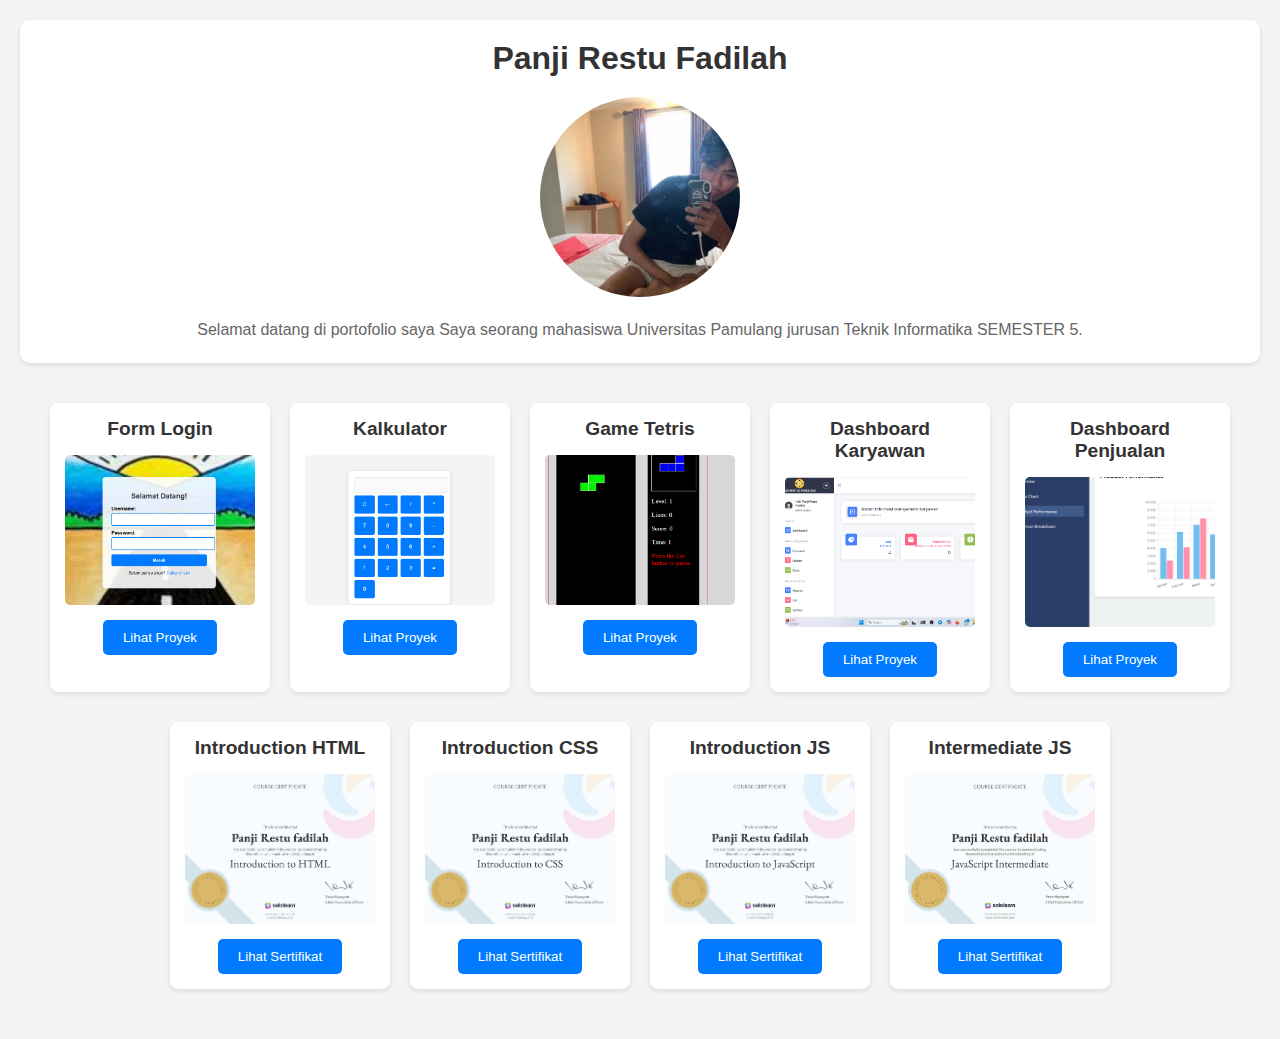
<file: index.html>
<!DOCTYPE html>
<html lang="id">
<head>
    <meta charset="UTF-8">
    <meta name="viewport" content="width=device-width, initial-scale=1.0">
    <title>Portofolio</title>
    <link rel="stylesheet" href="sytle.css">
</head>
<body>
    <header>
        <h1>Panji Restu Fadilah</h1>
        <img src="pp.jpg" alt="Foto Anda" class="profile-photo">
        <p>Selamat datang di portofolio saya Saya seorang mahasiswa Universitas Pamulang jurusan Teknik Informatika SEMESTER 5.</p>
    </header>

    <main>
        <div class="container">
            <!-- First Row - 5 columns -->
            <div class="row">
                <div class="col-md-2">
                    <h2>Form Login</h2>
                    <img src="aa-login.png" alt="Form Login">
                    <button>
                        <a href="login/login-index.html" target="_blank">Lihat Proyek</a>
                    </button>
                </div>
                <div class="col-md-2">
                    <h2>Kalkulator</h2>
                    <img src="calc.png" alt="Kalkulator">
                    <button>
                        <a href="kalkulator/calc-index.html" target="_blank">Lihat Proyek</a>
                    </button>            
                </div>
                <div class="col-md-2">
                    <h2>Game Tetris</h2>
                    <img src="TETRIS-GB.png" alt="Proyek 3">
                    <button>
                        <a href="tetris/INDEX.html" target="_blank">Lihat Proyek</a>
                    </button>
                </div>
                <div class="col-md-2">
                    <h2>Dashboard Karyawan</h2>
                    <img src="dasbordK.png" alt="Proyek 3">
                    <button>
                        <a href="https://panjirestu24.github.io/panji_restu_fadilah-_uts/" target="_blank">Lihat Proyek</a>
                    </button>
                </div>
                <div class="col-md-2">
                    <h2>Dashboard Penjualan</h2>
                    <img src="ss-chart.png" alt="Proyek 3">
                    <button>
                        <a href="chart/chartxx1.html" target="_blank">Lihat Proyek</a>
                    </button>
                </div>
            </div>

            <!-- Second Row - 4 columns -->
            <div class="row">
                <div class="col-md-2">
                    <h2>Introduction HTML</h2>
                    <img src="zzzzzz/html.jpg" alt="Project 6">
                    <button>
                        <a href="https://www.sololearn.com/certificates/CC-H2HT1CPK" target="_blank">Lihat Sertifikat</a>
                    </button>
                </div>
                <div class="col-md-2">
                    <h2>Introduction CSS</h2>
                    <img src="zzzzzz/css.jpg" alt="Project 7">
                    <button>
                        <a href="https://www.sololearn.com/certificates/CC-O1OHZS1N" target="_blank">Lihat Sertifikat</a>
                    </button>
                </div>
                <div class="col-md-2">
                    <h2>Introduction JS</h2>
                    <img src="zzzzzz/js.jpg" alt="Project 8">
                    <button>
                        <a href="https://www.sololearn.com/certificates/CC-Y6ZUB7PE" target="_blank">Lihat Sertifikat</a>
                    </button>
                </div>
                <div class="col-md-2">
                    <h2>Intermediate JS</h2>
                    <img src="zzzzzz/intermed-js.jpg" alt="Project 9">
                    <button>
                        <a href="https://www.sololearn.com/en/certificates/CC-MW3JJV7W" target="_blank">Lihat Sertifikat</a>
                    </button>
                </div>
            </div>
        </div>
    </main>

    <script src="script.js"></script>
</body>
</html>
</file>
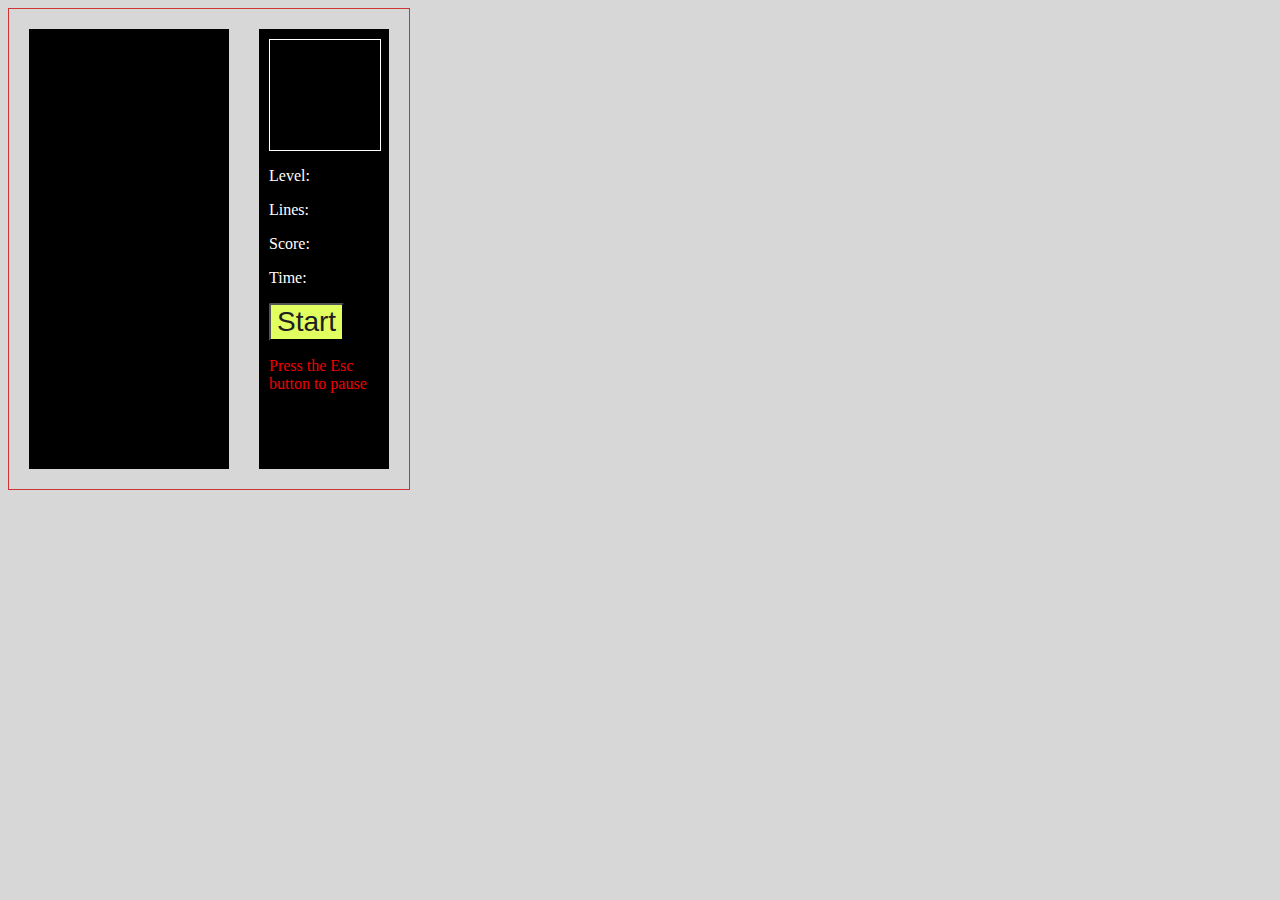
<file: tetris/INDEX.html>
<!DOCTYPE html>
<html>
  <head>
    <title>TETRIS GAMES WITH JAVASCRIPT</title>
    <link rel="stylesheet" type="text/css" href="style.css" />
  </head>
  <body>
    <div id="tetris">
      <div id="info">
        <div id="next_shape"></div>
        <p id="level">Level: <span></span></p>
        <p id="lines">Lines: <span></span></p>
        <p id="score">Score: <span></span></p>
        <p id="time">Time: <span></span></p>
        <button id="start">Start</button>
        <p class="red">Press the Esc button to pause<span></span></p>
      </div>
      <div id="canvas"></div>
    </div>
    <script type="text/javascript" src="script.js"></script>
  </body>
</html>
</file>
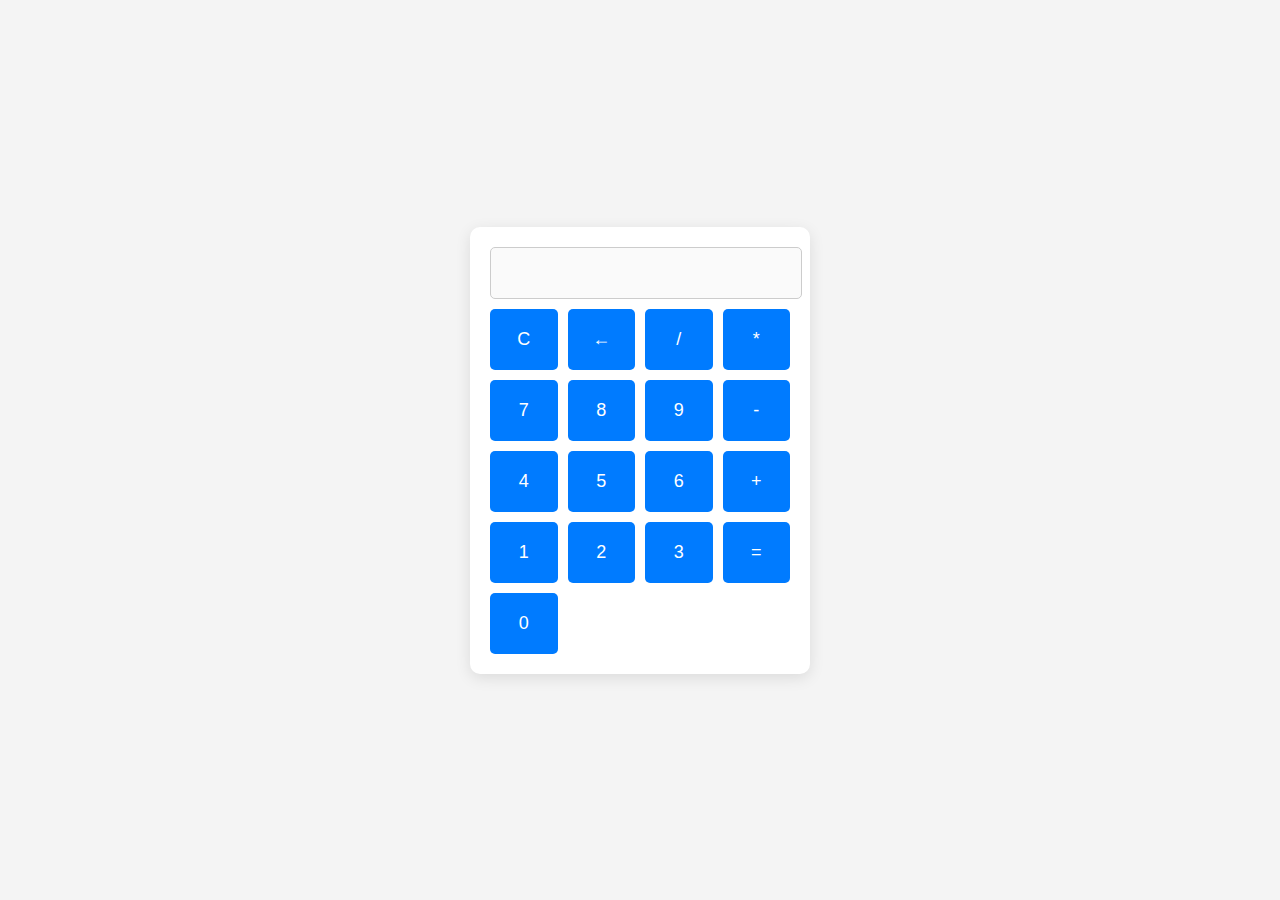
<file: kalkulator/calc-index.html>
<!DOCTYPE html>
<html lang="id">
<head>
    <meta charset="UTF-8">
    <meta name="viewport" content="width=device-width, initial-scale=1.0">
    <title>Kalkulator Sederhana</title>
    <link rel="stylesheet" href="style.css">
</head>
<body>
    <div class="calculator">
        <input type="text" id="display" disabled>
        <div class="buttons">
            <button onclick="clearDisplay()">C</button>
            <button onclick="deleteLast()">←</button>
            <button onclick="appendToDisplay('/')">/</button>
            <button onclick="appendToDisplay('*')">*</button>
            <button onclick="appendToDisplay('7')">7</button>
            <button onclick="appendToDisplay('8')">8</button>
            <button onclick="appendToDisplay('9')">9</button>
            <button onclick="appendToDisplay('-')">-</button>
            <button onclick="appendToDisplay('4')">4</button>
            <button onclick="appendToDisplay('5')">5</button>
            <button onclick="appendToDisplay('6')">6</button>
            <button onclick="appendToDisplay('+')">+</button>
            <button onclick="appendToDisplay('1')">1</button>
            <button onclick="appendToDisplay('2')">2</button>
            <button onclick="appendToDisplay('3')">3</button>
            <button onclick="calculate()">=</button>
            <button onclick="appendToDisplay('0')">0</button>
        </div>
    </div>
    <script src="javascript.js"></script>
</body>
</html>
</file>
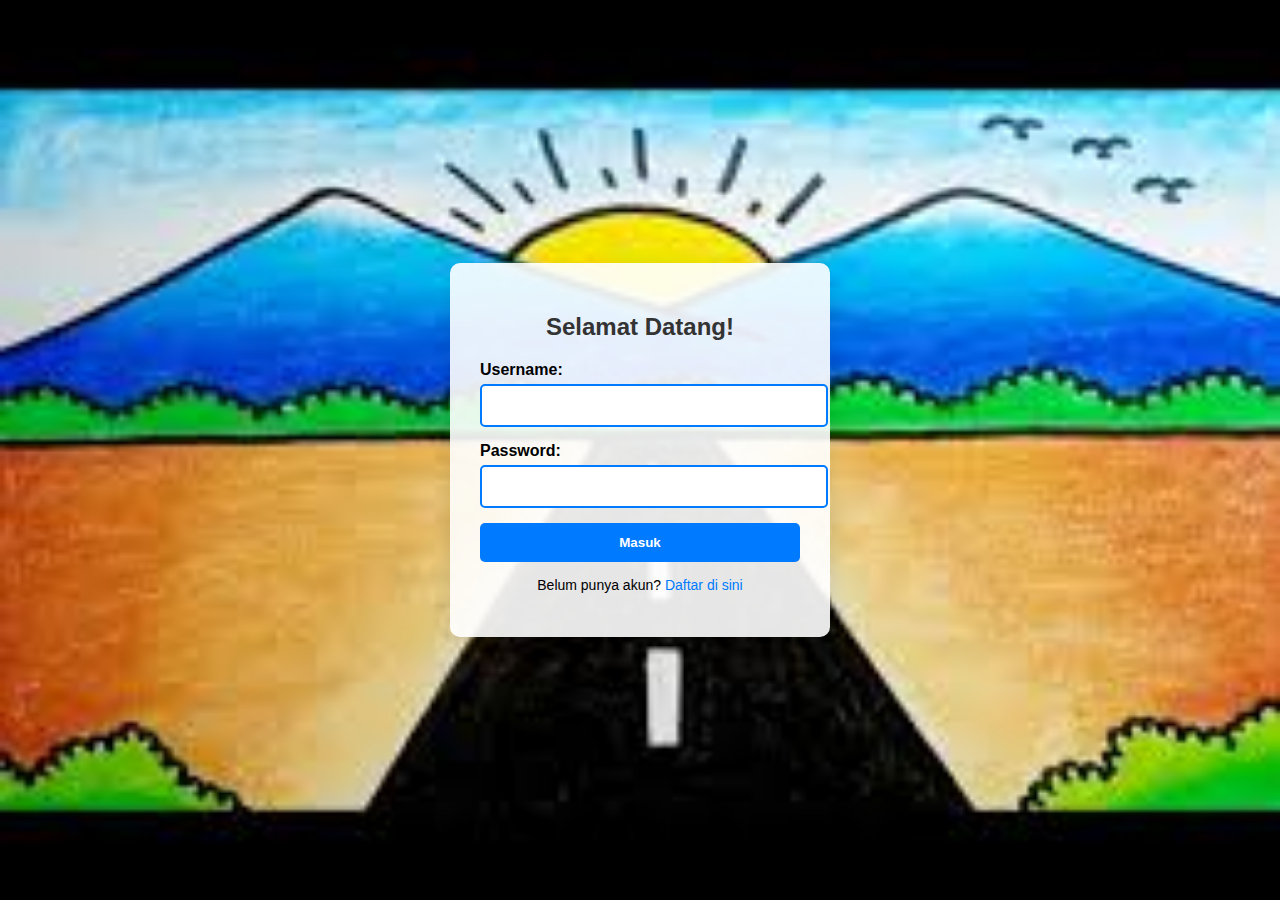
<file: login/login-index.html>
<!DOCTYPE html>
<html lang="id">
<head>
    <meta charset="UTF-8">
    <meta name="viewport" content="width=device-width, initial-scale=1.0">
    <title>Form Login</title>
    <link rel="stylesheet" href="style.css">
</head>
<body>
    <div class="login-container">
        <h2>Selamat Datang!</h2>
        <form action="#" method="post">
            <div class="form-group">
                <label for="username">Username:</label>
                <input type="text" id="username" name="username" required>
            </div>
            <div class="form-group">
                <label for="password">Password:</label>
                <input type="password" id="password" name="password" required>
            </div>
            <button type="submit">Masuk</button>
        </form>
        <p class="register-link">Belum punya akun? <a href="#">Daftar di sini</a></p>
    </div>
</body>
</html>
</file>
<file: sytle.css>
* {
    margin: 0;
    padding: 0;
    box-sizing: border-box;
    font-family: Arial, sans-serif;
}

body {
    background-color: #f4f4f4;
    padding: 20px;
}

header {
    text-align: center;
    margin-bottom: 40px;
    padding: 20px;
    background-color: white;
    border-radius: 10px;
    box-shadow: 0 2px 5px rgba(0,0,0,0.1);
}

.profile-photo {
    width: 200px;
    height: 200px;
    border-radius: 50%;
    margin: 20px auto;
    display: block;
    object-fit: cover;
}

header h1 {
    color: #333;
    margin-bottom: 15px;
}

header p {
    color: #666;
    line-height: 1.6;
}

.container {
    max-width: 1200px;
    margin: 0 auto;
}

.row {
    display: flex;
    flex-wrap: wrap;
    gap: 20px;
    justify-content: center;
    margin-bottom: 30px;
}

.col-md-2 {
    background: white;
    padding: 15px;
    border-radius: 8px;
    box-shadow: 0 2px 5px rgba(0,0,0,0.1);
    width: calc(20% - 20px);
    min-width: 200px;
    display: flex;
    flex-direction: column;
    align-items: center;
}

.col-md-2 h2 {
    color: #333;
    font-size: 1.2rem;
    margin-bottom: 15px;
    text-align: center;
}

.col-md-2 img {
    width: 100%;
    height: 150px;
    object-fit: cover;
    border-radius: 5px;
    margin-bottom: 15px;
}

button {
    background-color: #007bff;
    color: white;
    border: none;
    padding: 10px 20px;
    border-radius: 5px;
    cursor: pointer;
    transition: background-color 0.3s ease;
}

button:hover {
    background-color: #0056b3;
}

button a {
    color: white;
    text-decoration: none;
}

/* Responsive Design */
@media (max-width: 1200px) {
    .col-md-2 {
        width: calc(33.33% - 20px);
    }
}

@media (max-width: 768px) {
    .col-md-2 {
        width: calc(50% - 20px);
    }
}

@media (max-width: 480px) {
    .col-md-2 {
        width: 100%;
    }
    
    .container {
        padding: 10px;
    }
    
    header {
        padding: 15px;
    }
    
    .profile-photo {
        width: 150px;
        height: 150px;
    }
}
</file>
<file: tetris/style.css>
body {
    overflow: hidden;
    background: #d7d7d7;
  }
  #tetris {
    width: 360px;
    border: 1px solid rgb(206, 52, 52);
    padding: 20px;
  }
  #canvas {
    width: 200px;
    height: 440px;
    background-color: #000;
    position: relative;
    color: #fff;
  }
  #canvas h1 {
    margin: 0;
    padding: 0;
    text-align: center;
    font-size: 30px;
    padding-top: 200px;
  }
  .piece {
    border: 1px solid white;
    position: absolute;
  }
  
  #start{
    animation: blink .7s steps(2, start) infinite;
    background: #E1FF5F;
    border-radius: 2px;
    color: #202020;
    cursor: pointer;
    font-size: 28px;
  }
  
  @keyframes blink {
    to {
      outline: #E1FF5F solid 1px;
    }
  }
  
  .red{
    color: #f00000;
  }
  
  .square {
    position: absolute;
    width: 19px;
    height: 19px;
    border: 1px solid white;
  }
  .type0 {
    background-color: #a000f0;
  }
  .type1 {
    background-color: #00f0f0;
  }
  .type2 {
    background-color: #f0a000;
  }
  .type3 {
    background-color: #0000f0;
  }
  .type4 {
    background-color: #00f000;
  }
  .type5 {
    background-color: #f00000;
  }
  .type6 {
    background-color: #f0f000;
  }
  #next_shape {
    position: relative;
    background-color: #000;
    border: 1px solid white;
    width: 110px;
    height: 110px;
  }
  #info {
    background-color: #000;
    color: #fff;
    float: right;
    width: 110px;
    height: 420px;
    padding: 10px;
  }
</file>
<file: kalkulator/style.css>
body {
    display: flex;
    justify-content: center;
    align-items: center;
    height: 100vh;
    margin: 0;
    background-color: #f4f4f4;
    font-family: Arial, sans-serif;
}

.calculator {
    background: white;
    padding: 20px;
    border-radius: 10px;
    box-shadow: 0 4px 15px rgba(0, 0, 0, 0.1);
    width: 300px;
}

#display {
    width: 100%;
    height: 40px;
    font-size: 24px;
    text-align: right;
    border: 1px solid #ccc;
    border-radius: 5px;
    padding: 5px;
    margin-bottom: 10px;
}

.buttons {
    display: grid;
    grid-template-columns: repeat(4, 1fr);
    gap: 10px;
}

button {
    padding: 20px;
    font-size: 18px;
    border: none;
    border-radius: 5px;
    background-color: #007bff;
    color: white;
    cursor: pointer;
    transition: background-color 0.3s;
}

button:hover {
    background-color: #0056b3;
}
</file>
<file: login/style.css>
body {
    font-family: 'Arial', sans-serif;
    background-image: url('background.png'); /* Ganti dengan p */
    background-size: cover;
    background-position: center;
    display: flex;
    justify-content: center;
    align-items: center;
    height: 100vh;
    margin: 0;
}

.login-container {
    background-color: rgba(255, 255, 255, 0.9); /* Warna latar belakang dengan transparansi */
    padding: 30px;
    border-radius: 10px;
    box-shadow: 0 4px 20px rgba(0, 0, 0, 0.1);
    width: 320px;
    text-align: center;
}

h2 {
    margin-bottom: 20px;
    color: #333;
}

.form-group {
    margin-bottom: 15px;
    text-align: left;
}

label {
    display: block;
    margin-bottom: 5px;
    font-weight: bold;
}

input {
    width: 100%;
    padding: 12px;
    border: 2px solid #007bff;
    border-radius: 5px;
    transition: border-color 0.3s;
}

input:focus {
    border-color: #0056b3;
    outline: none;
}

button {
    width: 100%;
    padding: 12px;
    background-color: #007bff;
    color: white;
    border: none;
    border-radius: 5px;
    cursor: pointer;
    font-weight: bold;
    transition: background-color 0.3s;
}

button:hover {
    background-color: #0056b3;
}

.register-link {
    margin-top: 15px;
    font-size: 14px;
}

.register-link a {
    color: #007bff;
    text-decoration: none;
}

.register-link a:hover {
    text-decoration: underline;
}
</file>
